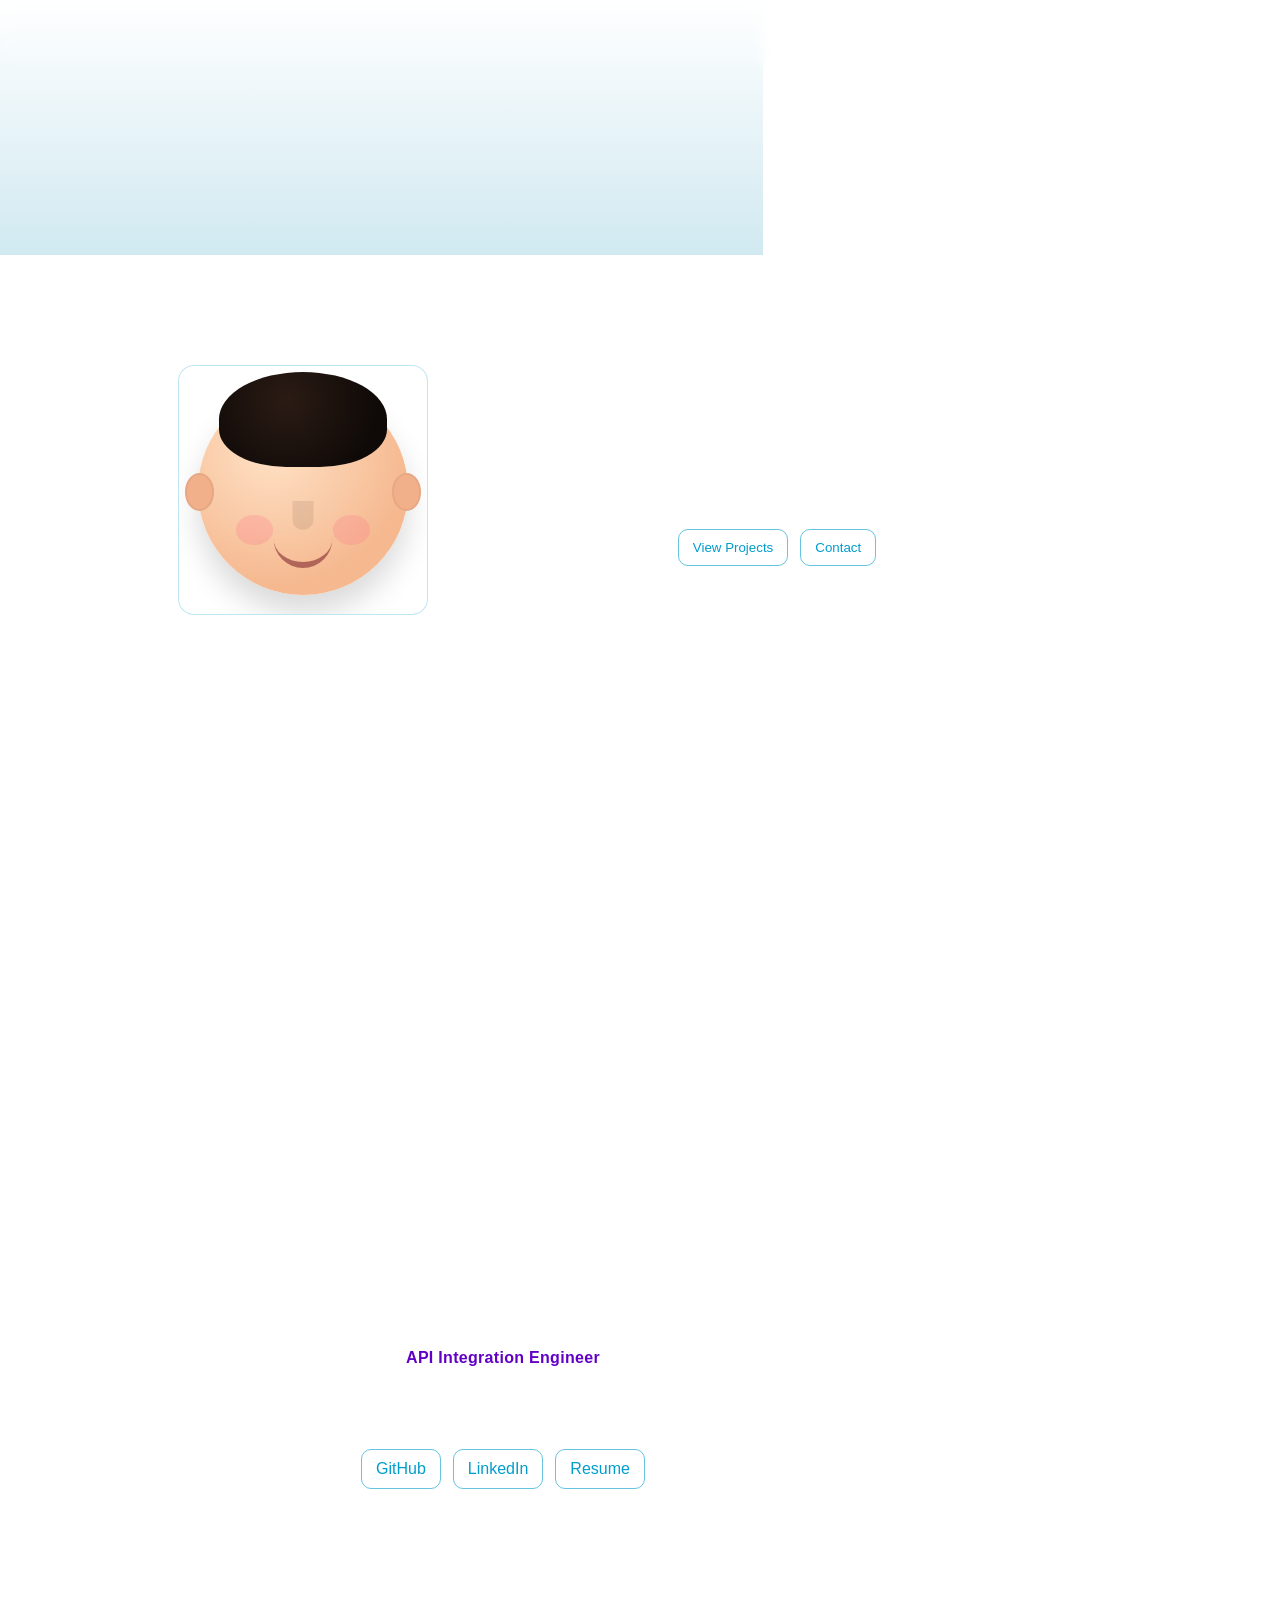
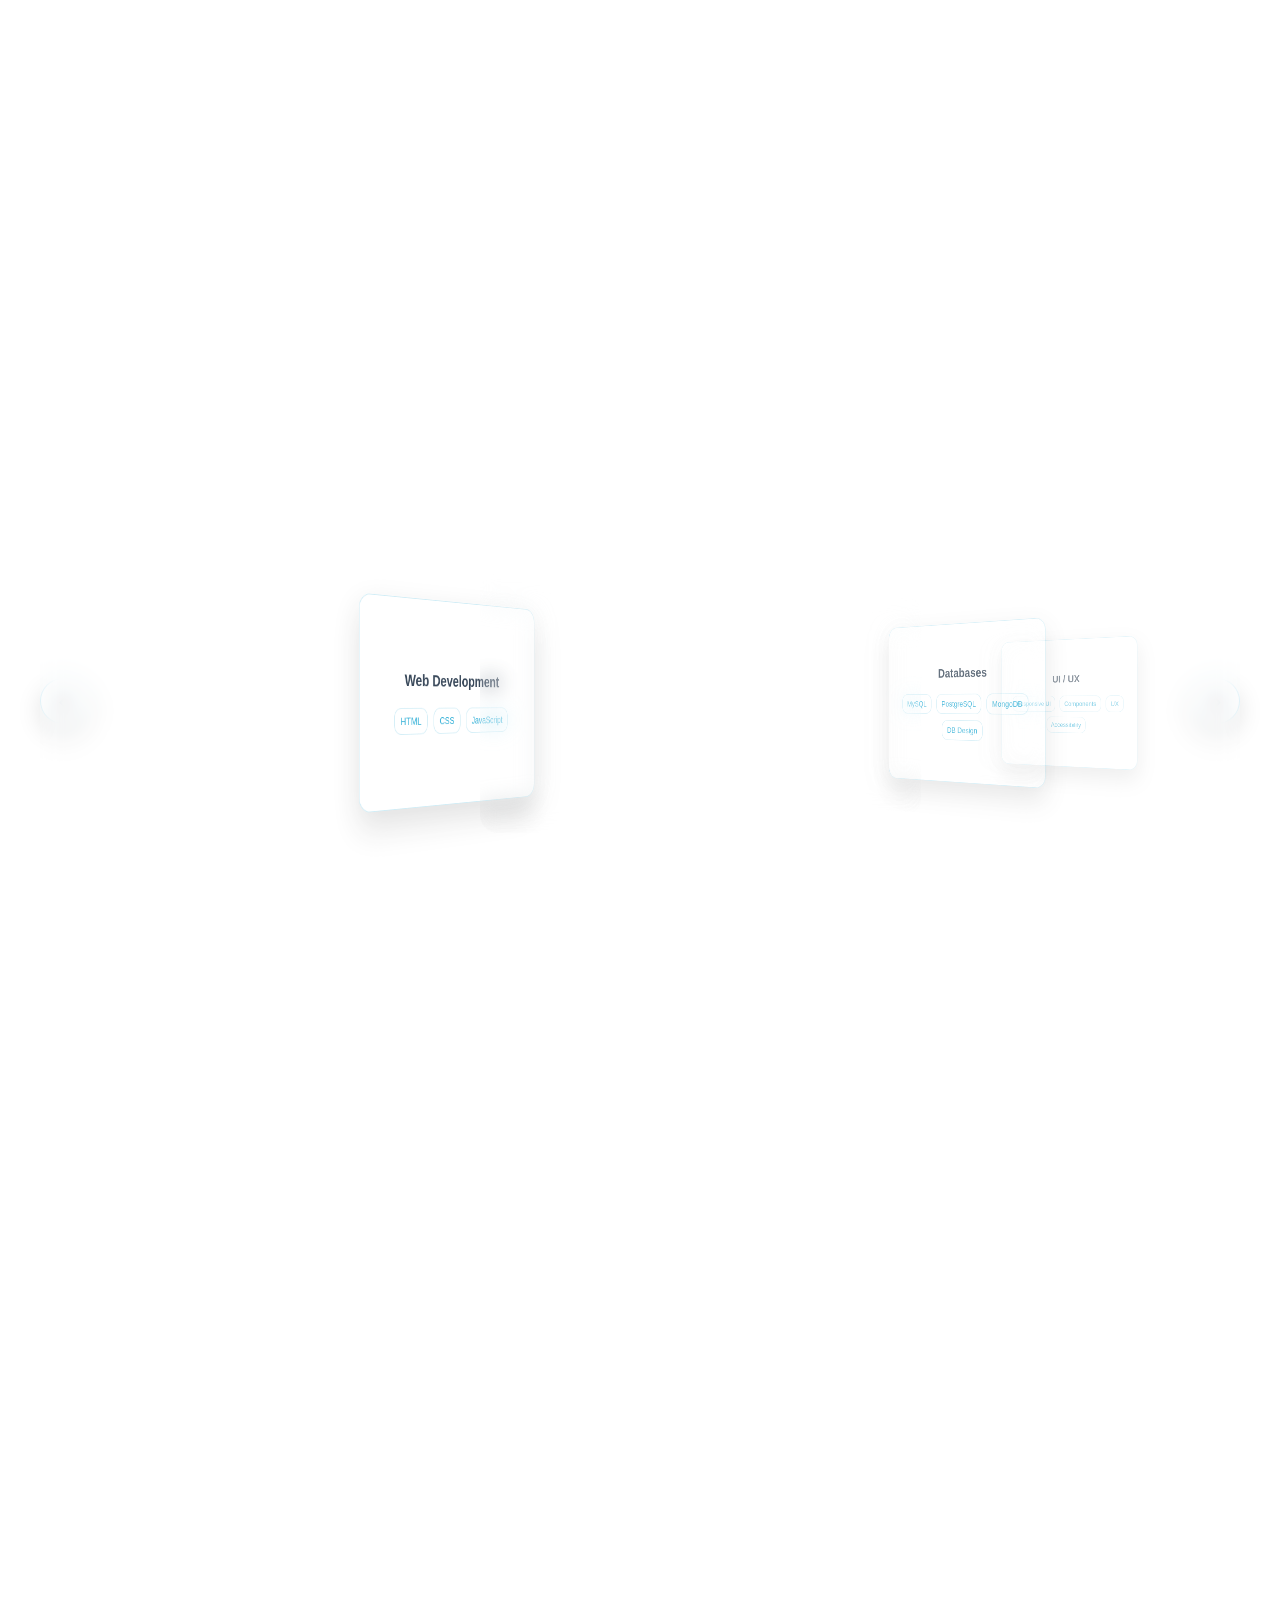
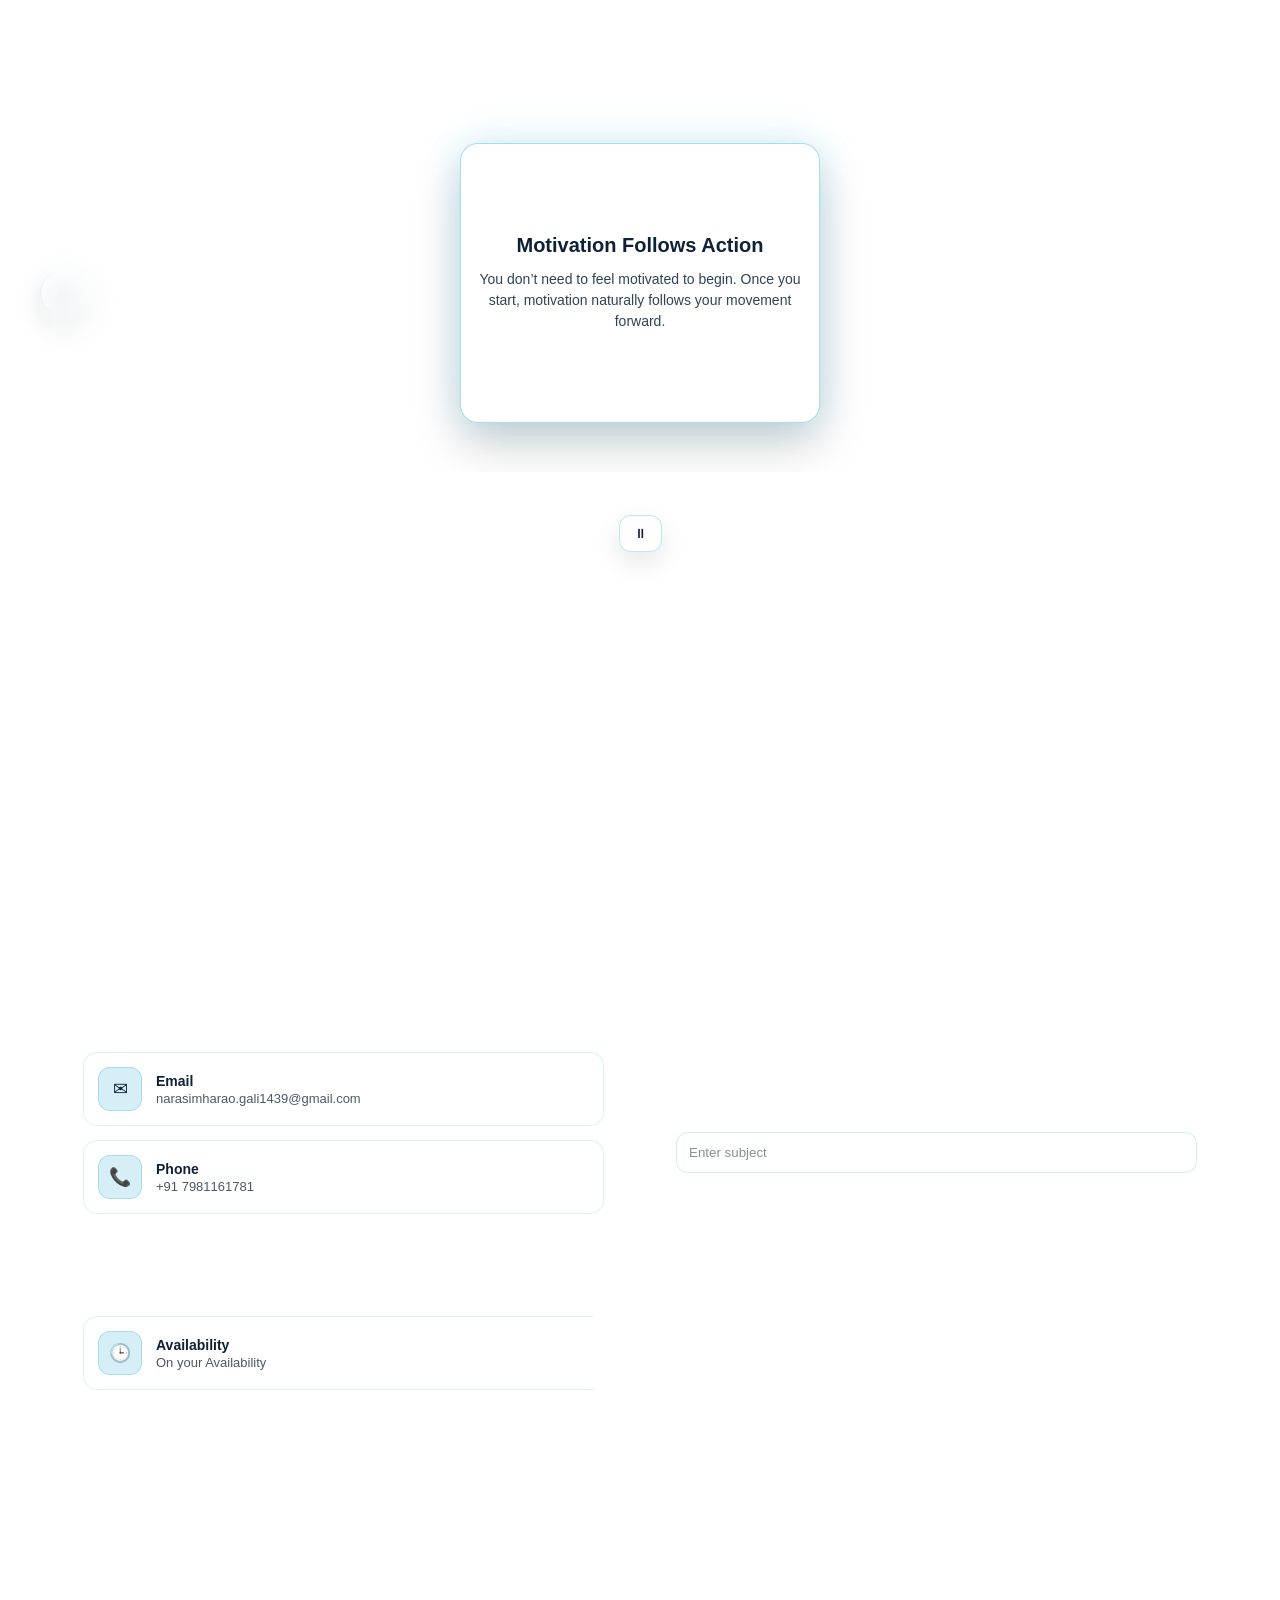
<file: index.html>
<!DOCTYPE html>
<html lang="en">
<head>
  <meta charset="UTF-8" />
  <meta name="viewport" content="width=device-width, initial-scale=1.0" />
  <title>Portfolio</title>

  <link rel="stylesheet" href="style.css" />
  <script src="script.js" defer></script>
</head>

<body>
  <div class="portfolio">

    <!-- HOME SECTION -->
    <section class="home" id="home">
      <div class="home-wrap">
        <div class="portfolio-logo">
          <iframe src="face.html" class="face-iframe" title="Face Avatar"></iframe>
        </div>

        <div class="portfolio-content">
          <h1 class="title">Hi, I’m <span class="accent">Narasimha Rao</span></h1>
          <p class="subtitle"></p>Application Developer • Web Developer</p>
          <p class="desc">I build clean, responsive UI and interactive web experiences.</p>

          <div class="home-actions">
            <button class="btn ghost" data-link="#projects">View Projects</button>
            <button class="btn ghost" data-link="#contact">Contact</button>
          </div>
        </div>
      </div>
    </section>

    <!-- ABOUT SECTION -->
    <section class="about" id="about">
      <div class="about-wrap">

        <!-- LEFT SIDE CONTENT -->
        <div class="about-content">
          <h2 class="title">About <span class="accent">Me</span></h2>

          <!-- ROLE FLIP LINE (ONLY ROLE FLIPS) -->
          <div class="role-line">
            <div class="role-card" id="roleCard">
              <div class="role-face role-front">
                <span class="role-text" id="roleTag">MuleSoft Developer</span>
              </div>
              <div class="role-face role-back">
                <span class="role-text" id="roleTagBack">Full Stack Developer</span>
              </div>
            </div>
          </div>

          <!-- ROLE DESCRIPTION -->
          <p class="desc" id="roleDesc">
            I build API-led integrations using Anypoint Platform, RAML, and reusable assets.
          </p>

          <!-- ATTRACTIVE NOTE -->
          <p class="desc" style="margin-top:12px; font-style: italic; opacity:0.85;">
            “I build scalable solutions that connect systems and deliver great user experience.”
          </p>

          <!-- LINKS -->
          <div class="about-links">
            <a class="btn ghost" href="#" target="_blank">GitHub</a>
            <a class="btn ghost" href="#" target="_blank">LinkedIn</a>
            <a class="btn ghost" href="#" target="_blank">Resume</a>
          </div>
        </div>

        <!-- RIGHT SIDE IMAGE/BLOCK -->
        <div class="about-image">
          <!-- optional image -->
          <!-- <img src="about.png" alt="About image"> -->
        </div>

      </div>
    </section>

    <!-- NAVBAR -->
    <header class="navbar">
      <div class="logo">My Portfolio</div>

      <!-- Desktop Tabs -->
      <ul class="nav-tabs" id="navTabs">
        <li class="tab" data-link="#home">Home</li>
        <li class="tab" data-link="#about">About</li>
        <li class="tab" data-link="#projects">Projects</li>
        <li class="tab" data-link="#skills">Skills</li>
        <li class="tab" data-link="#blog">Blog</li>
        <li class="tab" data-link="#contact">Contact</li>

        <li class="more" id="moreTab">
          More ▾
          <ul class="dropdown" id="moreMenu"></ul>
        </li>
      </ul>

      <!-- Mobile Hamburger -->
      <button class="menu-btn" id="menuBtn" aria-label="Open menu" aria-expanded="false">
        ☰
      </button>

      <!-- Mobile Menu Panel -->
      <nav class="mobile-menu" id="mobileMenu">
        <ul id="mobileMenuList"></ul>
      </nav>
    </header>
    <!-- Skills -->
    <section class="skills" id="skills">
        <div class="skills-coverflow" tabindex="0">

            <h2 id="skillsTitle">Skills</h2>
            <p id="skillsDesc">Swipe / click / arrows to explore</p>

            <button class="cf-btn prev" type="button" aria-label="Previous">‹</button>
            <button class="cf-btn next" type="button" aria-label="Next">›</button>

            <div class="coverflow-container" id="skillsFlow">

            <div class="coverflow-item active">
                <h3>Fundamentals</h3>
                <div class="skill-tags">
                <span>C</span><span>C++</span><span>Java</span><span>Python</span>
                </div>
            </div>

            <div class="coverflow-item">
                <h3>Web Development</h3>
                <div class="skill-tags">
                <span>HTML</span><span>CSS</span><span>JavaScript</span>
                </div>
            </div>

            <div class="coverflow-item">
                <h3>Integration & APIs</h3>
                <div class="skill-tags">
                <span>MuleSoft</span><span>API-Led</span><span>REST</span><span>SOAP</span><span>RAML</span>
                </div>
            </div>

            <div class="coverflow-item">
                <h3>Backend Development</h3>
                <div class="skill-tags">
                <span>Node.js</span><span>Express</span><span>Spring Boot</span><span>Microservices</span>
                </div>
            </div>

            <div class="coverflow-item">
                <h3>Databases</h3>
                <div class="skill-tags">
                <span>MySQL</span><span>PostgreSQL</span><span>MongoDB</span><span>DB Design</span>
                </div>
            </div>

            <div class="coverflow-item">
                <h3>UI / UX</h3>
                <div class="skill-tags">
                <span>Responsive UI</span><span>Components</span><span>UX</span><span>Accessibility</span>
                </div>
            </div>

            <div class="coverflow-item">
                <h3>DevOps & Cloud</h3>
                <div class="skill-tags">
                <span>Git</span><span>GitHub</span><span>CI/CD</span><span>Docker</span><span>Cloud Basics</span>
                </div>
            </div>

            <div class="coverflow-item">
                <h3>Tools & Platforms</h3>
                <div class="skill-tags">
                <span>Anypoint</span><span>Postman</span><span>VS Code</span><span>Linux</span>
                </div>
            </div>

            </div>

            <div class="dots" id="skillsDots"></div>

            <button class="cf-play" id="skillsPlay" type="button" aria-label="Toggle autoplay">
            ⏸
            </button>

        </div>
    </section>

    <!-- PROJECTS -->
    <section class="project-container" id="projects">
      <a class="box" target="_blank" href="projects/login-signup/index.html">Login & SignUp</a>
      <a class="box" href="projects/timetool/index.html">TimeTool</a>
      <a class="box" href="projects/crud-crm/index.html">CRUD CRM</a>
      <a class="box" href="projects/games/index.html">Games</a>
      <a class="box" href="projects/3d-designs/index.html">3d Designs</a>
    </section>
    <section class="blogs" id="blog">
        <div class="blogs-coverflow" tabindex="0">

            <h2 class="blogs-title">Blogs</h2>
            <p class="blogs-sub">Short notes that keep me grounded and growing.</p>

            <button class="blog-btn prev" type="button" aria-label="Previous">‹</button>
            <button class="blog-btn next" type="button" aria-label="Next">›</button>

            <div class="blog-flow" id="blogFlow">

            <div class="blog-card active">
                <h3>Confidence Is Built, Not Born</h3>
                <p>Confidence grows when you show up even on uncertain days. Each effort you make quietly strengthens your belief in yourself.</p>
            </div>

            <div class="blog-card">
                <h3>Motivation Follows Action</h3>
                <p>You don’t need to feel motivated to begin. Once you start, motivation naturally follows your movement forward.</p>
            </div>

            <div class="blog-card">
                <h3>Learning Is a Personal Journey</h3>
                <p>Self-learning is about curiosity, not pressure. When you learn at your own pace, growth becomes sustainable and meaningful.</p>
            </div>

            <div class="blog-card">
                <h3>Clarity Is Powerful</h3>
                <p>Clear communication is less about speaking more and more about being understood. Simplicity builds stronger connections.</p>
            </div>

            <div class="blog-card">
                <h3>Integrations That Make Sense</h3>
                <p>Good integrations don’t just connect systems—they simplify processes, reduce complexity, and support business growth.</p>
            </div>

            <div class="blog-card">
                <h3>Seeing the Bigger Picture</h3>
                <p>Understanding frontend + backend together helps you build cleaner solutions and make better system-level decisions.</p>
            </div>

            <div class="blog-card">
                <h3>Design With Empathy</h3>
                <p>Great design feels natural because it respects users. When usability comes first, interfaces speak for themselves.</p>
            </div>

            <div class="blog-card">
                <h3>Progress Over Perfection</h3>
                <p>Growth doesn’t require perfection—only consistency. Small improvements every day create long-term impact.</p>
            </div>

            </div>

            <div class="blog-dots" id="blogDots"></div>

            <button class="blog-play" id="blogPlay" type="button" aria-label="Toggle autoplay">⏸</button>

        </div>
    </section>
    <section class="contact" id="contact">
        <div class="contact-wrap">

            <div class="contact-head">
            <h2 class="title">Get In <span class="accent">Touch</span></h2>
            <p class="subtitle">Have a project in mind? Let’s build something clean and powerful.</p>
            </div>

            <div class="contact-grid">

            <!-- LEFT SIDE -->
            <div class="contact-left">
                <h3 class="contact-title">Let’s Connect</h3>
                <p class="desc contact-desc">
                I’m open to opportunities, collaborations, and freelance projects.
                Feel free to reach out anytime.
                </p>

                <div class="contact-cards">
                <div class="contact-card">
                    <div class="contact-icon">✉</div>
                    <div class="contact-info">
                    <h4>Email</h4>
                    <p>narasimharao.gali1439@gmail.com</p>
                    </div>
                </div>

                <div class="contact-card">
                    <div class="contact-icon">📞</div>
                    <div class="contact-info">
                    <h4>Phone</h4>
                    <p>+91 7981161781</p>
                    </div>
                </div>

                <div class="contact-card">
                    <div class="contact-icon">📍</div>
                    <div class="contact-info">
                    <h4>Location</h4>
                    <p>India</p>
                    </div>
                </div>

                <div class="contact-card">
                    <div class="contact-icon">🕒</div>
                    <div class="contact-info">
                    <h4>Availability</h4>
                    <p>On your Availability</p>
                    </div>
                </div>
                </div>

                <div class="contact-social">
                <h4 class="contact-social-title">Follow Me</h4>
                <div class="contact-social-icons">
                    <a class="social-btn" href="#" target="_blank" aria-label="GitHub">G</a>
                    <a class="social-btn" href="#" target="_blank" aria-label="LinkedIn">in</a>
                    <a class="social-btn" href="#" target="_blank" aria-label="Instagram">IG</a>
                </div>
                </div>
            </div>

            <!-- RIGHT SIDE FORM -->
            <div class="contact-right">
                <form class="contact-form" id="contactForm">
                <label>
                    <span>Your Name</span>
                    <input type="text" placeholder="Enter your name" required>
                </label>

                <label>
                    <span>Email Address</span>
                    <input type="email" placeholder="Enter your email" required>
                </label>

                <label>
                    <span>Subject</span>
                    <input type="text" placeholder="Enter subject" required>
                </label>

                <label>
                    <span>Message</span>
                    <textarea rows="5" placeholder="Write your message..." required></textarea>
                </label>

                <button type="submit" class="contact-submit">Send Message</button>
                </form>
            </div>

            </div>
        </div>
    </section>
    <footer class="footer">
        <div class="footer-wrap">
            <p>
            © <span id="year"></span> Made with <span class="heart">♥</span> by
            <span class="footer-name">Gali Narasimha Rao</span>
            </p>
        </div>
    </footer>


  </div>
</body>
</html>
</file>
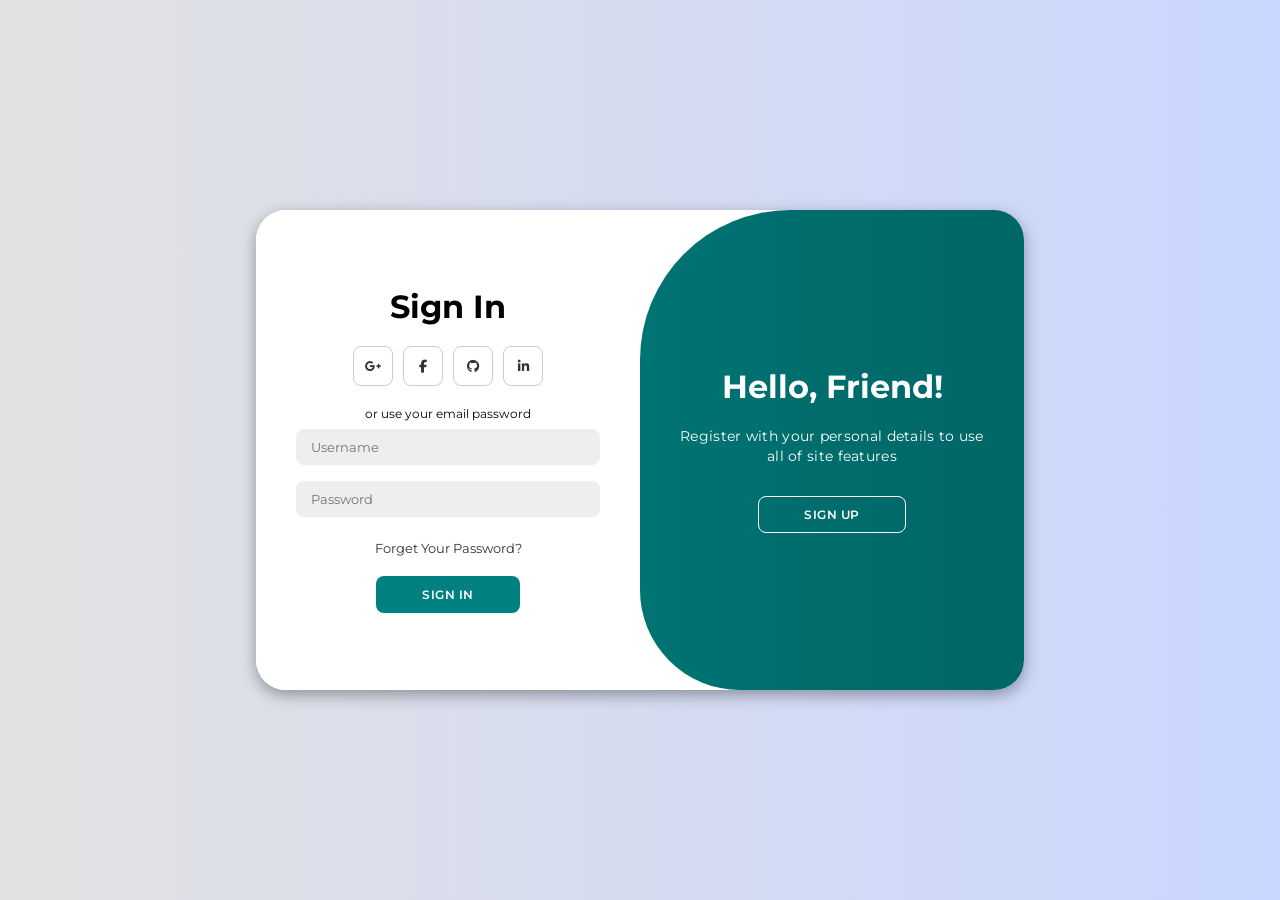
<file: Projects/login-signup/index.html>
<!DOCTYPE html>
<html lang="en">

<head>
    <meta charset="UTF-8">
    <meta name="viewport" content="width=device-width, initial-scale=1.0">
    <link rel="stylesheet" href="https://cdnjs.cloudflare.com/ajax/libs/font-awesome/6.4.2/css/all.min.css">
    <link rel="stylesheet" href="style.css">
    <title>Modern Login Page | AsmrProg</title>
</head>

<body>

    <div class="container" id="container">
        <div class="form-container sign-up">
            <form>
                <h1>Create Account</h1>
                <div class="social-icons">
                    <a href="#" class="icon"><i class="fa-brands fa-google-plus-g"></i></a>
                    <a href="#" class="icon"><i class="fa-brands fa-facebook-f"></i></a>
                    <a href="#" class="icon"><i class="fa-brands fa-github"></i></a>
                    <a href="#" class="icon"><i class="fa-brands fa-linkedin-in"></i></a>
                </div>
                <span>or use your email for registeration</span>
                <input type="text" placeholder="Name">
                <input type="email" placeholder="Email">
                <input type="password" placeholder="Password">
                <input type="text" placeholder="Confirm Password">
                <button>Sign Up</button>
            </form>
        </div>
        <div class="form-container sign-in">
            <form>
                <h1>Sign In</h1>
                <div class="social-icons">
                    <a href="#" class="icon"><i class="fa-brands fa-google-plus-g"></i></a>
                    <a href="#" class="icon"><i class="fa-brands fa-facebook-f"></i></a>
                    <a href="#" class="icon"><i class="fa-brands fa-github"></i></a>
                    <a href="#" class="icon"><i class="fa-brands fa-linkedin-in"></i></a>
                </div>
                <span>or use your email password</span>
                <input type="text" placeholder="Username">
                <input type="password" placeholder="Password">
                <a href="#">Forget Your Password?</a>
                <button>Sign In</button>
            </form>
        </div>
        <div class="toggle-container">
            <div class="toggle">
                <div class="toggle-panel toggle-left">
                    <h1>Welcome Back!</h1>
                    <p>Enter your personal details to use all of site features</p>
                    <button class="hidden" id="login">Sign In</button>
                </div>
                <div class="toggle-panel toggle-right">
                    <h1>Hello, Friend!</h1>
                    <p>Register with your personal details to use all of site features</p>
                    <button class="hidden" id="register">Sign Up</button>
                </div>
            </div>
        </div>
    </div>

    <script src="script.js"></script>
</body>

</html>
</file>
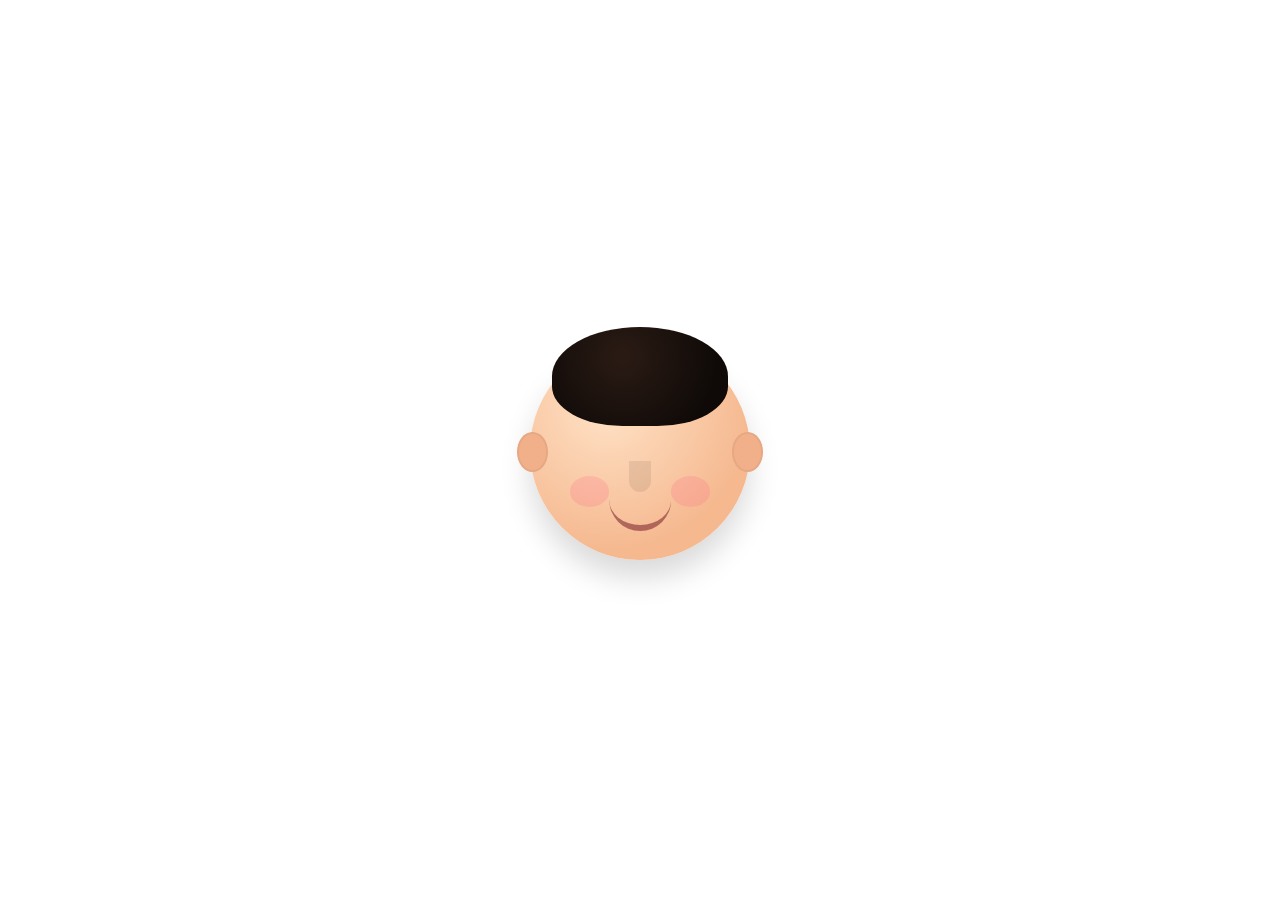
<file: face.html>
<!doctype html>
<html lang="en">
<head>
  <meta charset="utf-8" />
  <meta name="viewport" content="width=device-width,initial-scale=1" />
  <title>2D Face</title>
  <style>
    html, body{
      width: 100%;
      height: 100%;
      margin: 0;
      background: transparent;
      overflow: hidden;
      display: grid;
      place-items: center;
      font-family: Arial, sans-serif;
    }

    /* Container fits whatever size the iframe gets */
    .face-wrap{
      width: 100%;
      height: 100%;
      display: grid;
      place-items: center;
    }

    /* Main head */
    .head{
      width: 85%;
      aspect-ratio: 1 / 1;
      max-width: 220px;
      border-radius: 50%;
      position: relative;

      /* soft skin tone */
      background: radial-gradient(circle at 35% 30%, #ffe2c6, #f5b88f 70%);
      box-shadow: 0 18px 30px rgba(0,0,0,0.15);

      display: grid;
      place-items: center;
    }

    /* Hair */
    .hair{
      position: absolute;
      top: -6%;
      left: 10%;
      width: 80%;
      height: 45%;
      border-radius: 50% 50% 40% 40%;
      background: radial-gradient(circle at 40% 30%, #2b1b14, #0f0a08 75%);
      z-index: 2;
    }

    /* Ears */
    .ear{
      position: absolute;
      top: 42%;
      width: 14%;
      height: 18%;
      border-radius: 50%;
      background: #f2b08a;
      z-index: 0;
      box-shadow: inset 0 0 0 2px rgba(0,0,0,0.05);
    }
    .ear.left{ left: -6%; }
    .ear.right{ right: -6%; }

    /* Eyes group */
    .eyes{
      position: absolute;
      top: 43%;
      width: 72%;
      display: flex;
      justify-content: space-between;
      z-index: 3;
    }

    .eye{
      width: 22%;
      height: 18%;
      background: #fff;
      border-radius: 50%;
      position: relative;
      box-shadow: inset 0 -3px 0 rgba(0,0,0,0.08);
    }

    .pupil{
      position: absolute;
      top: 28%;
      left: 34%;
      width: 32%;
      height: 44%;
      border-radius: 50%;
      background: #1a2b3a;
    }

    .shine{
      position: absolute;
      top: 18%;
      left: 20%;
      width: 18%;
      height: 22%;
      border-radius: 50%;
      background: rgba(255,255,255,0.8);
    }

    /* Eyebrows */
    .brows{
      position: absolute;
      top: 34%;
      width: 74%;
      display: flex;
      justify-content: space-between;
      z-index: 4;
    }
    .brow{
      width: 24%;
      height: 10%;
      border-radius: 999px;
      background: #1b120e;
      opacity: 0.85;
      transform: rotate(-6deg);
    }
    .brow.right{
      transform: rotate(6deg);
    }

    /* Nose */
    .nose{
      position: absolute;
      top: 55%;
      left: 50%;
      width: 10%;
      height: 14%;
      transform: translateX(-50%);
      border-radius: 0 0 999px 999px;
      background: rgba(0,0,0,0.08);
      z-index: 3;
      filter: blur(0.2px);
    }

    /* Mouth */
    .mouth{
      position: absolute;
      top: 70%;
      left: 50%;
      width: 28%;
      height: 14%;
      transform: translateX(-50%);
      border-bottom: 6px solid rgba(120, 30, 40, 0.55);
      border-radius: 0 0 999px 999px;
      z-index: 3;
    }

    /* Cheeks */
    .cheek{
      position: absolute;
      top: 62%;
      width: 18%;
      height: 14%;
      border-radius: 50%;
      background: rgba(255, 105, 135, 0.22);
      filter: blur(0.2px);
      z-index: 1;
    }
    .cheek.left{ left: 18%; }
    .cheek.right{ right: 18%; }

    /* Small friendly hover animation */
    .head{
      transition: transform 0.25s ease, box-shadow 0.25s ease;
    }
    .head:hover{
      transform: translateY(-4px);
      box-shadow: 0 22px 35px rgba(0,0,0,0.18);
    }
  </style>
</head>
<body>
  <div class="face-wrap">
    <div class="head">
      <div class="hair"></div>

      <div class="ear left"></div>
      <div class="ear right"></div>

      <div class="brows">
        <div class="brow left"></div>
        <div class="brow right"></div>
      </div>

      <div class="eyes">
        <div class="eye">
          <div class="pupil"><div class="shine"></div></div>
        </div>
        <div class="eye">
          <div class="pupil"><div class="shine"></div></div>
        </div>
      </div>

      <div class="nose"></div>

      <div class="cheek left"></div>
      <div class="cheek right"></div>

      <div class="mouth"></div>
    </div>
  </div>
</body>
</html>
</file>
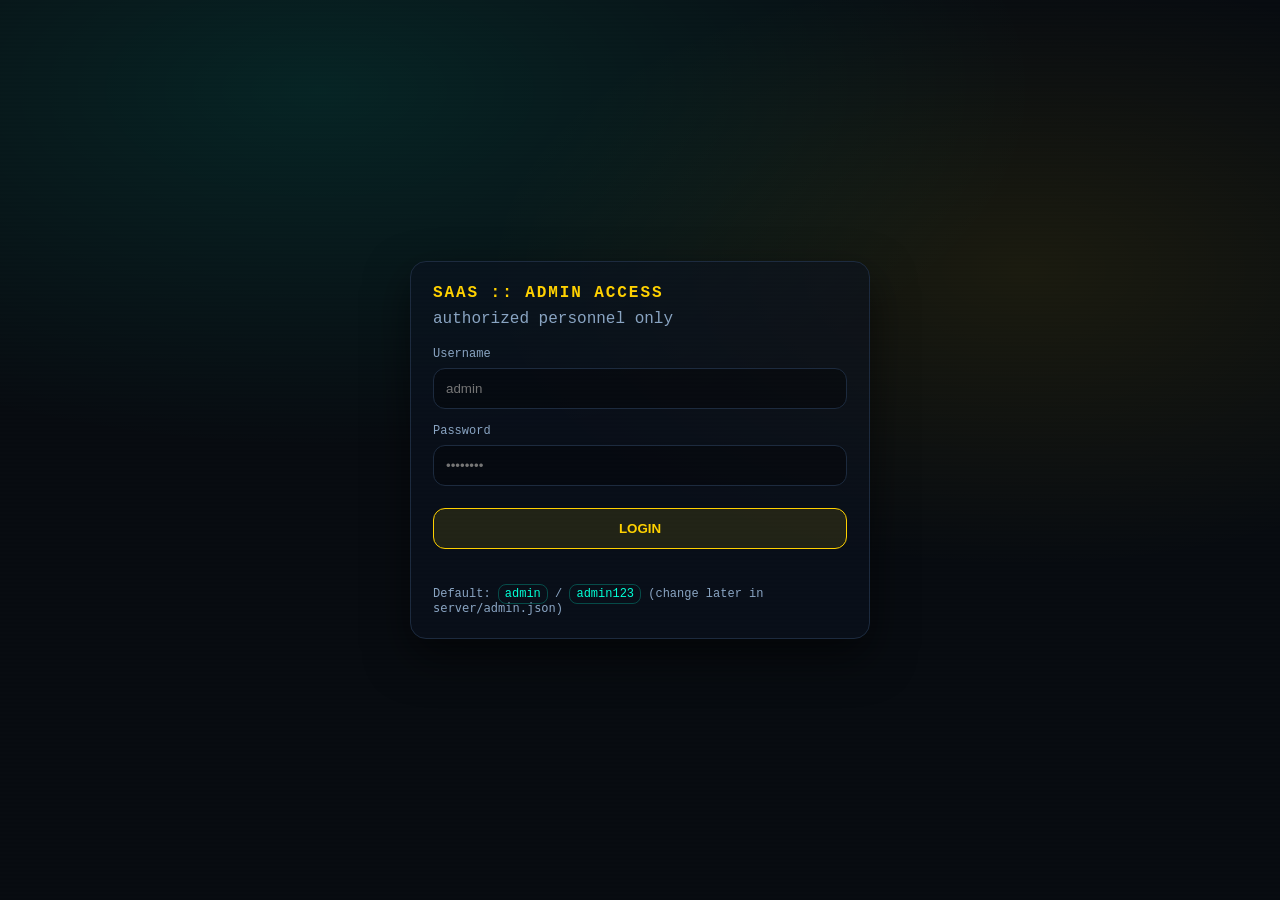
<file: Projects/admin/login.html>
<!doctype html>
<html lang="en">
<head>
  <meta charset="utf-8" />
  <meta name="viewport" content="width=device-width,initial-scale=1"/>
  <title>Admin Login</title>
  <link rel="stylesheet" href="admin.css"/>
</head>
<body class="bg">
  <div class="auth-wrap">
    <div class="auth-card">
      <div class="auth-title">SAAS :: ADMIN ACCESS</div>
      <div class="auth-sub">authorized personnel only</div>

      <form id="loginForm" class="auth-form">
        <label>Username</label>
        <input id="u" autocomplete="username" placeholder="admin" />
        <label>Password</label>
        <input id="p" type="password" autocomplete="current-password" placeholder="••••••••" />
        <button class="btn" type="submit">LOGIN</button>
        <div id="msg" class="msg"></div>
      </form>

      <div class="hint">
        Default: <span class="kbd">admin</span> / <span class="kbd">admin123</span> (change later in <code>server/admin.json</code>)
      </div>
    </div>
  </div>

  <script>
    const msg = document.getElementById('msg');
    document.getElementById('loginForm').addEventListener('submit', async (e) => {
      e.preventDefault();
      msg.textContent = '...';

      const username = document.getElementById('u').value.trim();
      const password = document.getElementById('p').value;

      const body = new URLSearchParams({ username, password }).toString();
      const res = await fetch('/api/admin/login', {
        method: 'POST',
        headers: { 'Content-Type': 'application/x-www-form-urlencoded;charset=UTF-8' },
        body
      });

      const data = await res.json().catch(() => ({}));
      if (!res.ok) {
        msg.textContent = data.error || 'Login failed';
        return;
      }
      location.href = '/admin/';
    });
  </script>
</body>
</html>
</file>
<file: style.css>
/* ---------- Base ---------- */
:root{
  --background-color: linear-gradient(white, lightblue, skyblue);
}

*{
  margin: 0;
  padding: 0;
  box-sizing: border-box;
}

html, body{
  width: 100%;
  overflow-x: hidden;
  background: var(--background-color);
  background-attachment: fixed;
  background-repeat: no-repeat;
  background-size: cover;
  min-height: 100vh;
  font-family: Arial, sans-serif;
}

/* ---------- Home ---------- */
.home{
  min-height: 100vh;
  display: flex;
  align-items: center;
  justify-content: center;
  padding-top: 80px;
  padding-left: 20px;
  padding-right: 20px;
}

.home-wrap{
  width: 100%;
  max-width: 1200px;
  margin: 0 auto;

  display: flex;
  flex-direction: row;
  align-items: center;
  justify-content: center;
  gap: 24px;

  padding: 20px;
  text-align: center;
}

.portfolio-logo{
  flex: 0 0 auto;
  width: 250px;
  height: 250px;
  border-radius: 16px;
  background: rgba(255,255,255,0.25);
  backdrop-filter: blur(6px);
  border: 1px solid rgba(0,157,205,0.25);
}

.face-iframe{
  width: 100%;
  height: 100%;
  border: 0;
  display: block;
  border-radius: inherit;
  background: transparent;
}

.portfolio-content{
  flex: 0 1 650px;
  min-width: 260px;

  display: flex;
  flex-direction: column;
  align-items: center;
}

.title{
  font-size: 36px;
  color: #0e2136;
}

.accent{
  color: #009dcd;
}

.subtitle{
  margin-top: 8px;
  color: #0e2136;
  opacity: 0.75;
}

.desc{
  margin-top: 12px;
  color: #0e2136;
  opacity: 0.8;
  max-width: 650px;
}

.home-actions{
  margin-top: 16px;
  display: flex;
  gap: 12px;
  justify-content: center;
}

.btn{
  border: 1px solid rgba(0,157,205,0.6);
  background: rgba(255,255,255,0.18);
  color: #009dcd;
  padding: 10px 14px;
  border-radius: 10px;
  cursor: pointer;
  backdrop-filter: blur(6px);
  text-decoration: none;
}

.btn.ghost{
  background: transparent;
}

@media (max-width: 700px){
  .home-wrap{
    flex-direction: column;
    align-items: center;
    text-align: center;
  }
  .portfolio-logo{
    width: 140px;
    height: 140px;
  }
}

/* ---------- About ---------- */
.about{
  min-height: 100vh;
  display: flex;
  align-items: center;
  justify-content: center;

  padding-top: 80px;
  padding-left: 20px;
  padding-right: 20px;
}

.about-wrap{
  width: 100%;
  max-width: 1200px;
  margin: 0 auto;

  display: flex;
  flex-direction: row;
  align-items: center;
  justify-content: center;
  gap: 24px;

  padding: 20px;
  text-align: center;
}

.about-content{
  flex: 0 1 650px;
  min-width: 260px;

  display: flex;
  flex-direction: column;
  align-items: center;
}

.about-image{
  flex: 0 0 auto;
  width: 250px;
  height: 250px;
  border-radius: 16px;
  background: rgba(255,255,255,0.25);
  backdrop-filter: blur(6px);
  border: 1px solid rgba(0,157,205,0.25);
}

.about-links{
  margin-top: 16px;
  display: flex;
  gap: 12px;
  flex-wrap: wrap;
  justify-content: center;
}

/* ✅ UPDATED ONLY THIS MEDIA QUERY TO MATCH HOME PERFECTLY */
@media (max-width: 700px){
  .about-wrap{
    flex-direction: column;
    align-items: center;
    text-align: center;
    padding: 20px;              /* ✅ SAME AS HOME */
  }

  .about-image{
    width: 140px;
    height: 140px;
  }
}

/* ---------- Role Flip (SINGLE LINE) ---------- */
.role-line{
  margin-top: 10px;
  display: flex;
  justify-content: center;
  width: 100%;
  perspective: 900px;
}

.role-card{
  width: min(420px, 95%);
  height: 30px;
  position: relative;
  transform-style: preserve-3d;
  transition: transform 0.65s ease;
}

.role-card.flip{
  transform: rotateX(180deg);
}

.role-face{
  position: absolute;
  inset: 0;
  display: flex;
  align-items: center;
  justify-content: center;

  backface-visibility: hidden;
  white-space: nowrap;
}

.role-back{
  transform: rotateX(180deg);
}

.role-text{
  font-weight: bold;
  letter-spacing: 0.3px;

  white-space: nowrap;
  overflow: hidden;
  text-overflow: ellipsis;
}

/* ---------- Navbar ---------- */
.navbar{
  width: 100%;
  position: fixed;
  top: 0;
  left: 0;

  display: flex;
  justify-content: space-between;
  align-items: center;

  padding: 16px 40px;
  background: transparent;
  backdrop-filter: blur(6px);
  z-index: 1000;

  transition: background 0.3s ease, box-shadow 0.3s ease;
}

.logo{
  color: #00c3ff;
  font-size: 20px;
  font-weight: bold;
}

.navbar.scrolled{
  background: rgba(255, 255, 255, 0.85);
  backdrop-filter: blur(12px);
  box-shadow: 0 8px 24px rgba(0, 0, 0, 0.08);
}

/* Desktop Tabs */
.nav-tabs{
  list-style: none;
  display: flex;
  gap: 24px;
  color: #009dcd;

  white-space: nowrap;
  overflow: hidden;
  flex-wrap: nowrap;
}

.nav-tabs > li{
  cursor: pointer;
  position: relative;
  padding: 6px 12px;
  border-radius: 8px;
  border: 1px solid transparent;

  transition: box-shadow 0.3s ease, transform 0.3s ease, border-color 0.3s ease;
}

.nav-tabs > li:hover{
  background: transparent;
  border-color: rgba(0, 157, 205, 0.6);
  box-shadow: 0 6px 18px rgba(0, 0, 0, 0.25);
  transform: translateY(-2px);
}

/* More dropdown */
.more .dropdown{
  position: absolute;
  top: 34px;
  right: 0;

  background: rgba(255, 255, 255, 0.15);
  backdrop-filter: blur(10px);
  border: 1px solid rgba(0, 157, 205, 0.35);

  list-style: none;
  padding: 10px 0;
  border-radius: 10px;
  display: none;
  min-width: 180px;
}

.more .dropdown li{
  padding: 8px 16px;
  white-space: nowrap;
  color: #009dcd;
}

.more .dropdown li:hover{
  background: rgba(255, 255, 255, 0.18);
}

.more:hover .dropdown{
  display: block;
}

/* Mobile Hamburger */
.menu-btn{
  display: none;
  border: 1px solid rgba(0,157,205,0.5);
  background: rgba(255,255,255,0.15);
  color: #009dcd;
  padding: 8px 12px;
  border-radius: 10px;
  cursor: pointer;
  backdrop-filter: blur(6px);
}

.mobile-menu{
  display: none;
  position: absolute;
  right: 40px;
  top: 62px;

  background: rgba(255,255,255,0.18);
  backdrop-filter: blur(12px);
  border: 1px solid rgba(0,157,205,0.35);

  border-radius: 12px;
  padding: 10px 0;
  min-width: 220px;
}

.mobile-menu ul{
  list-style: none;
}

.mobile-menu li{
  padding: 10px 16px;
  color: #009dcd;
  cursor: pointer;
}

.mobile-menu li:hover{
  background: rgba(255,255,255,0.18);
}

.mobile-menu.open{
  display: block;
}

@media (max-width: 900px){
  .nav-tabs{ display: none; }
  .menu-btn{ display: block; }
}

/* ---------- Projects ---------- */
.project-container{
  padding-top: 40px;
  padding-bottom: 40px;

  display: flex;
  flex-wrap: wrap;
  justify-content: center;
  align-items: center;
  gap: 24px;

  width: 100%;
  max-width: 1200px;
  margin: 0 auto;
  padding-left: 20px;
  padding-right: 20px;
}

.box{
  background: transparent;
  color: #009dcd;

  height: 200px;
  aspect-ratio: 1 / 1;
  width: clamp(160px, 22vw, 200px);

  border-radius: 12px;
  position: relative;

  display: flex;
  justify-content: center;
  align-items: center;

  z-index: 1;
  transition: box-shadow 0.3s ease, transform 0.3s ease;
}

.box:hover{
  box-shadow: 0 12px 30px rgba(0, 0, 0, 0.35);
  transform: translateY(-4px);
}

@property --deg{
  syntax: '<angle>';
  inherits: true;
  initial-value: 0deg;
}

.box::before{
  content: "";
  position: absolute;
  inset: 0;
  padding: 2px;
  border-radius: inherit;
  z-index: -1;

  background: conic-gradient(
    from var(--deg) at center,
    #00c3ff,
    #4d0199,
    #6300c6,
    #009dcd
  );

  -webkit-mask:
    linear-gradient(#000 0 0) content-box,
    linear-gradient(#000 0 0);
  -webkit-mask-composite: xor;
          mask-composite: exclude;

  animation: autoRotate 2s linear infinite;
}

@keyframes autoRotate{
  to{
    --deg: 360deg;
  }
}


/* skills */
/* ================= SKILLS COVERFLOW (MATCHES YOUR BACKGROUND) ================= */

.skills{
  min-height: 100vh;
  display: flex;
  align-items: center;
  justify-content: center;
  padding-top: 80px;
  padding-left: 20px;
  padding-right: 20px;
}

.skills-coverflow{
  width: 100%;
  max-width: 1200px;
  text-align: center;
  position: relative;
  outline: none;
  padding: 18px 0 10px;
}

.skills-coverflow h2{
  font-size: 40px;
  color: #0e2136;
  letter-spacing: 0.3px;
}

.skills-coverflow p{
  margin-top: 8px;
  color: #0e2136;
  opacity: 0.7;
}

/* main stage */
.coverflow-container{
  margin-top: 26px;
  position: relative;
  height: 360px;
  perspective: 1200px;
  transform-style: preserve-3d;

  display: flex;
  align-items: center;
  justify-content: center;

  overflow: hidden;
  border-radius: 22px;

  /* ✅ subtle glass frame that fits your background */
  background: rgba(255,255,255,0.18);
  border: 1px solid rgba(0,157,205,0.18);
  backdrop-filter: blur(10px);
}

/* each card */
.coverflow-item{
  position: absolute;
  width: 320px;
  height: 260px;
  border-radius: 18px;

  /* ✅ transparent glass card, not dark block */
  background: rgba(255,255,255,0.22);
  border: 1px solid rgba(0,157,205,0.22);
  backdrop-filter: blur(10px);

  box-shadow: 0 18px 40px rgba(0,0,0,0.14);

  padding: 18px 18px;
  cursor: pointer;
  
  display: flex;
  flex-direction: column;
  justify-content: center;

  transform-style: preserve-3d;
  transition: transform 0.6s ease, opacity 0.6s ease, box-shadow 0.3s ease;
}

/* active card glow */
.coverflow-item.active{
  border: 1px solid rgba(0,157,205,0.35);
  box-shadow:
    0 22px 48px rgba(0,0,0,0.18),
    0 0 0 1px rgba(0,157,205,0.10),
    0 0 40px rgba(0,195,255,0.20);
}

.coverflow-item h3{
  color: #0e2136;
  font-size: 20px;
  margin-bottom: 14px;
  font-weight: 700;
}

.skill-tags{
  display: flex;
  flex-wrap: wrap;
  gap: 10px;
  justify-content: center;
  margin-top: 8px;
}

.skill-tags span{
  padding: 8px 10px;
  border-radius: 12px;
  font-size: 13px;

  color: #009dcd;

  /* ✅ light glass pills */
  background: rgba(255,255,255,0.22);
  border: 1px solid rgba(0,157,205,0.22);
}

/* arrows */
.cf-btn{
  position: absolute;
  top: 52%;
  transform: translateY(-50%);
  width: 46px;
  height: 46px;
  border-radius: 50%;

  border: 1px solid rgba(0,157,205,0.25);
  background: rgba(255,255,255,0.28);
  backdrop-filter: blur(10px);

  color: #0e2136;
  font-size: 28px;
  cursor: pointer;

  box-shadow: 0 10px 26px rgba(0,0,0,0.12);
  transition: transform 0.2s ease, box-shadow 0.2s ease;
}

.cf-btn:hover{
  transform: translateY(-50%) scale(1.05);
  box-shadow: 0 14px 30px rgba(0,0,0,0.16);
}

.cf-btn.prev{ left: 0; }
.cf-btn.next{ right: 0; }

/* dots */
.dots{
  margin-top: 18px;
  display: flex;
  gap: 10px;
  justify-content: center;
}

.dot{
  width: 10px;
  height: 10px;
  border-radius: 50%;
  background: rgba(14,33,54,0.18);
  cursor: pointer;
  transition: transform 0.2s ease, background 0.2s ease;
}

.dot.active{
  background: rgba(0,157,205,0.85);
  transform: scale(1.1);
}

/* play/pause */
.cf-play{
  margin-top: 14px;
  border: 1px solid rgba(0,157,205,0.25);
  background: rgba(255,255,255,0.28);
  backdrop-filter: blur(10px);
  color: #0e2136;
  padding: 10px 14px;
  border-radius: 12px;
  cursor: pointer;
  box-shadow: 0 10px 26px rgba(0,0,0,0.10);
}

/* responsive */
@media (max-width: 900px){
  .coverflow-container{ height: 330px; }
  .coverflow-item{ width: 280px; height: 240px; }
  .cf-btn.prev{ left: -6px; }
  .cf-btn.next{ right: -6px; }
}

@media (max-width: 520px){
  .cf-btn{ display: none; }
}


/* blogs */
/* ================= BLOGS COVERFLOW (LIKE SKILLS) ================= */

.blogs{
  min-height: 100vh;
  display: flex;
  align-items: center;
  justify-content: center;
  padding-top: 80px;
  padding-left: 20px;
  padding-right: 20px;
}

.blogs-coverflow{
  width: 100%;
  max-width: 1200px;
  text-align: center;
  position: relative;
  outline: none;
  padding: 18px 0 10px;
}

.blogs-title{
  font-size: 40px;
  color: #0e2136;
  letter-spacing: 0.3px;
}

.blogs-sub{
  margin-top: 8px;
  color: #0e2136;
  opacity: 0.7;
}

/* stage */
.blog-flow{
  margin-top: 26px;
  position: relative;
  height: 380px;
  perspective: 1200px;
  transform-style: preserve-3d;

  display: flex;
  align-items: center;
  justify-content: center;

  overflow: hidden;
  border-radius: 22px;

  background: rgba(255,255,255,0.18);
  border: 1px solid rgba(0,157,205,0.18);
  backdrop-filter: blur(10px);
}

/* each blog card */
.blog-card{
  position: absolute;
  width: 360px;
  height: 280px;
  border-radius: 18px;

  background: rgba(255,255,255,0.22);
  border: 1px solid rgba(0,157,205,0.22);
  backdrop-filter: blur(10px);

  box-shadow: 0 18px 40px rgba(0,0,0,0.14);

  padding: 18px 18px;
  cursor: pointer;
  display: flex;
  flex-direction: column;
  justify-content: center;

  transform-style: preserve-3d;
  transition: transform 0.6s ease, opacity 0.6s ease, box-shadow 0.3s ease;
}

.blog-card.active{
  border: 1px solid rgba(0,157,205,0.35);
  box-shadow:
    0 22px 48px rgba(0,0,0,0.18),
    0 0 40px rgba(0,195,255,0.18);
}

.blog-card h3{
  color: #0e2136;
  font-size: 20px;
  margin-bottom: 12px;
  font-weight: 700;
}

.blog-card p{
  color: #0e2136;
  opacity: 0.85;
  font-size: 14px;
  line-height: 1.5;
}

/* arrows */
.blog-btn{
  position: absolute;
  top: 54%;
  transform: translateY(-50%);
  width: 46px;
  height: 46px;
  border-radius: 50%;

  border: 1px solid rgba(0,157,205,0.25);
  background: rgba(255,255,255,0.28);
  backdrop-filter: blur(10px);

  color: #0e2136;
  font-size: 28px;
  cursor: pointer;

  box-shadow: 0 10px 26px rgba(0,0,0,0.12);
  transition: transform 0.2s ease, box-shadow 0.2s ease;
}

.blog-btn:hover{
  transform: translateY(-50%) scale(1.05);
  box-shadow: 0 14px 30px rgba(0,0,0,0.16);
}

.blog-btn.prev{ left: 0; }
.blog-btn.next{ right: 0; }

/* dots */
.blog-dots{
  margin-top: 18px;
  display: flex;
  gap: 10px;
  justify-content: center;
}

.blog-dot{
  width: 10px;
  height: 10px;
  border-radius: 50%;
  background: rgba(14,33,54,0.18);
  cursor: pointer;
  transition: transform 0.2s ease, background 0.2s ease;
}

.blog-dot.active{
  background: rgba(0,157,205,0.85);
  transform: scale(1.1);
}

/* play/pause */
.blog-play{
  margin-top: 14px;
  border: 1px solid rgba(0,157,205,0.25);
  background: rgba(255,255,255,0.28);
  backdrop-filter: blur(10px);
  color: #0e2136;
  padding: 10px 14px;
  border-radius: 12px;
  cursor: pointer;
  box-shadow: 0 10px 26px rgba(0,0,0,0.10);
}

/* responsive */
@media (max-width: 900px){
  .blog-flow{ height: 360px; }
  .blog-card{ width: 310px; height: 260px; }
  .blog-btn.prev{ left: -6px; }
  .blog-btn.next{ right: -6px; }
}

@media (max-width: 520px){
  .blog-btn{ display: none; }
}

/*  */

/* contact */
/* ================= CONTACT SECTION (YOUR WAY) ================= */

.contact{
  min-height: 100vh;
  display: flex;
  align-items: center;
  justify-content: center;

  padding-top: 80px;
  padding-left: 20px;
  padding-right: 20px;
}

.contact-wrap{
  width: 100%;
  max-width: 1200px;
  margin: 0 auto;
  padding: 20px;
  text-align: center;
}

.contact-head{
  margin-bottom: 26px;
}

.contact-grid{
  display: flex;
  gap: 26px;
  align-items: stretch;
  justify-content: center;
}

/* left */
.contact-left{
  flex: 1;
  min-width: 280px;
  text-align: left;

  background: rgba(255,255,255,0.16);
  border: 1px solid rgba(0,157,205,0.18);
  backdrop-filter: blur(10px);
  border-radius: 18px;
  padding: 22px;
}

.contact-title{
  font-size: 22px;
  color: #0e2136;
}

.contact-desc{
  margin-top: 10px;
}

/* cards */
.contact-cards{
  margin-top: 18px;
  display: grid;
  gap: 14px;
}

.contact-card{
  display: flex;
  align-items: center;
  gap: 14px;

  padding: 14px;
  border-radius: 14px;

  background: rgba(255,255,255,0.18);
  border: 1px solid rgba(0,157,205,0.14);
  backdrop-filter: blur(10px);

  transition: transform 0.25s ease, box-shadow 0.25s ease, border-color 0.25s ease;
}

.contact-card:hover{
  transform: translateY(-2px);
  border-color: rgba(0,157,205,0.30);
  box-shadow: 0 14px 30px rgba(0,0,0,0.14);
}

.contact-icon{
  width: 44px;
  height: 44px;
  border-radius: 12px;

  display: flex;
  align-items: center;
  justify-content: center;

  background: rgba(0,157,205,0.16);
  border: 1px solid rgba(0,157,205,0.22);
  color: #0e2136;
  font-size: 18px;
}

.contact-info h4{
  font-size: 14px;
  color: #0e2136;
  margin-bottom: 2px;
}

.contact-info p{
  font-size: 13px;
  color: #0e2136;
  opacity: 0.75;
}

/* socials */
.contact-social{
  margin-top: 18px;
}

.contact-social-title{
  font-size: 14px;
  color: #0e2136;
  margin-bottom: 10px;
}

.contact-social-icons{
  display: flex;
  gap: 10px;
}

.social-btn{
  width: 38px;
  height: 38px;
  border-radius: 12px;

  display: flex;
  align-items: center;
  justify-content: center;

  text-decoration: none;
  color: #0e2136;
  background: rgba(255,255,255,0.18);
  border: 1px solid rgba(0,157,205,0.20);
  backdrop-filter: blur(10px);

  transition: transform 0.2s ease, box-shadow 0.2s ease;
}

.social-btn:hover{
  transform: translateY(-2px);
  box-shadow: 0 12px 26px rgba(0,0,0,0.14);
}

/* right */
.contact-right{
  flex: 1;
  min-width: 280px;

  background: rgba(255,255,255,0.16);
  border: 1px solid rgba(0,157,205,0.18);
  backdrop-filter: blur(10px);
  border-radius: 18px;
  padding: 22px;
}

.contact-form{
  display: grid;
  gap: 14px;
  text-align: left;
}

.contact-form label span{
  display: block;
  font-size: 12px;
  color: #0e2136;
  opacity: 0.85;
  margin-bottom: 6px;
}

.contact-form input,
.contact-form textarea{
  width: 100%;
  padding: 12px 12px;
  border-radius: 12px;

  border: 1px solid rgba(0,157,205,0.18);
  background: rgba(255,255,255,0.20);
  backdrop-filter: blur(10px);

  outline: none;
  color: #0e2136;
}

.contact-form input::placeholder,
.contact-form textarea::placeholder{
  color: rgba(14,33,54,0.50);
}

.contact-form input:focus,
.contact-form textarea:focus{
  border-color: rgba(0,157,205,0.45);
  box-shadow: 0 0 0 3px rgba(0,157,205,0.12);
}

.contact-submit{
  margin-top: 6px;
  width: 100%;
  padding: 12px 14px;
  border: none;
  border-radius: 14px;
  cursor: pointer;

  color: white;
  font-weight: 700;
  letter-spacing: 0.3px;

  background: linear-gradient(90deg, #00c3ff, #4d0199);
  box-shadow: 0 16px 32px rgba(0,0,0,0.18);
  transition: transform 0.2s ease, box-shadow 0.2s ease;
}

.contact-submit:hover{
  transform: translateY(-2px);
  box-shadow: 0 22px 40px rgba(0,0,0,0.22);
}

/* responsive */
@media (max-width: 900px){
  .contact-grid{
    flex-direction: column;
  }
  .contact-left,
  .contact-right{
    text-align: left;
  }
}



/* footer sextion */

/* ================= FOOTER ================= */

.footer{
  width: 100%;
  margin-top: 60px;
  padding: 18px 20px;

  background: rgba(255,255,255,0.18);
  backdrop-filter: blur(10px);
  border-top: 1px solid rgba(0,157,205,0.18);

  display: flex;
  justify-content: center;
  align-items: center;
}

.footer-wrap{
  max-width: 1200px;
  width: 100%;
  text-align: center;
}

.footer p{
  font-size: 14px;
  color: #0e2136;
  opacity: 0.85;
}

.footer-name{
  font-weight: 600;
  color: #009dcd;
}

.heart{
  color: #e25555;
  font-size: 14px;
  margin: 0 4px;
}
</file>
<file: Projects/login-signup/style.css>
@import url('https://fonts.googleapis.com/css2?family=Montserrat:wght@300;400;500;600;700&display=swap');

*{
    margin: 0;
    padding: 0;
    box-sizing: border-box;
    font-family: 'Montserrat', sans-serif;
}

body{
    background-color: #c9d6ff;
    background: linear-gradient(to right, #e2e2e2, #c9d6ff);
    display: flex;
    align-items: center;
    justify-content: center;
    flex-direction: column;
    height: 100vh;
}

.container{
    background-color: #fff;
    border-radius: 30px;
    box-shadow: 0 5px 15px rgba(0, 0, 0, 0.35);
    position: relative;
    overflow: hidden;
    width: 768px;
    max-width: 100%;
    min-height: 480px;
}

.container p{
    font-size: 14px;
    line-height: 20px;
    letter-spacing: 0.3px;
    margin: 20px 0;
}

.container span{
    font-size: 12px;
}

.container a{
    color: #333;
    font-size: 13px;
    text-decoration: none;
    margin: 15px 0 10px;
}

.container button{
    background-color: teal;
    color: #fff;
    font-size: 12px;
    padding: 10px 45px;
    border: 1px solid transparent;
    border-radius: 8px;
    font-weight: 600;
    letter-spacing: 0.5px;
    text-transform: uppercase;
    margin-top: 10px;
    cursor: pointer;
}

.container button.hidden{
    background-color: transparent;
    border-color: #fff;
}

.container form{
    background-color: #fff;
    display: flex;
    align-items: center;
    justify-content: center;
    flex-direction: column;
    padding: 0 40px;
    height: 100%;
}

.container input{
    background-color: #eee;
    border: none;
    margin: 8px 0;
    padding: 10px 15px;
    font-size: 13px;
    border-radius: 8px;
    width: 100%;
    outline: none;
}

.form-container{
    position: absolute;
    top: 0;
    height: 100%;
    transition: all 0.6s ease-in-out;
}

.sign-in{
    left: 0;
    width: 50%;
    z-index: 2;
}

.container.active .sign-in{
    transform: translateX(100%);
}

.sign-up{
    left: 0;
    width: 50%;
    opacity: 0;
    z-index: 1;
}

.container.active .sign-up{
    transform: translateX(100%);
    opacity: 1;
    z-index: 5;
    animation: move 0.6s;
}

@keyframes move{
    0%, 49.99%{
        opacity: 0;
        z-index: 1;
    }
    50%, 100%{
        opacity: 1;
        z-index: 5;
    }
}

.social-icons{
    margin: 20px 0;
}

.social-icons a{
    border: 1px solid #ccc;
    border-radius: 20%;
    display: inline-flex;
    justify-content: center;
    align-items: center;
    margin: 0 3px;
    width: 40px;
    height: 40px;
}

.toggle-container{
    position: absolute;
    top: 0;
    left: 50%;
    width: 50%;
    height: 100%;
    overflow: hidden;
    transition: all 0.6s ease-in-out;
    border-radius: 150px 0 0 100px;
    z-index: 1000;
}

.container.active .toggle-container{
    transform: translateX(-100%);
    border-radius: 0 150px 100px 0;
}

.toggle{
    background-color: teal;
    height: 100%;
    background: linear-gradient(to right, #008080, #006666);
    color: #fff;
    position: relative;
    left: -100%;
    height: 100%;
    width: 200%;
    transform: translateX(0);
    transition: all 0.6s ease-in-out;
}

.container.active .toggle{
    transform: translateX(50%);
}

.toggle-panel{
    position: absolute;
    width: 50%;
    height: 100%;
    display: flex;
    align-items: center;
    justify-content: center;
    flex-direction: column;
    padding: 0 30px;
    text-align: center;
    top: 0;
    transform: translateX(0);
    transition: all 0.6s ease-in-out;
}

.toggle-left{
    transform: translateX(-200%);
}

.container.active .toggle-left{
    transform: translateX(0);
}

.toggle-right{
    right: 0;
    transform: translateX(0);
}

.container.active .toggle-right{
    transform: translateX(200%);
}

/* ---------- Responsive tweaks ---------- */

/* Tablets & small laptops */
@media (max-width: 1024px) {
    body {
        padding: 20px;
    }

    .container {
        width: 100%;
        max-width: 100%;
    }

    .container form {
        padding: 0 30px;
    }
}

/* Phones & small tablets */
@media (max-width: 768px) {
    body {
        padding: 20px 10px;
        min-height: 100vh;
    }

    .container {
        width: 100%;
        max-width: 100%;
        min-height: auto;
        border-radius: 20px;
    }

    .container form {
        padding: 20px;
    }

    /* Make forms take full width & stack */
    .form-container {
        position: relative;
        width: 100%;
        height: auto;
    }

    .sign-in,
    .sign-up {
        position: relative;
        left: 0;
        width: 100%;
        transform: translateX(0) !important;
        opacity: 1;
        z-index: 5;
    }

    .container.active .sign-in,
    .container.active .sign-up {
        transform: translateX(0);
    }

    /* Hide sliding overlay on very small screens */
    .toggle-container {
        display: none;
    }

    .container h1 {
        font-size: 22px;
    }

    .container p,
    .container span {
        font-size: 13px;
    }

    .container button {
        width: 100%;
        padding: 12px 18px;
        font-size: 13px;
    }
}

/* Very small phones */
@media (max-width: 480px) {
    body {
        padding: 10px 5px;
    }

    .container h1 {
        font-size: 20px;
    }

    .container p,
    .container span {
        font-size: 12px;
    }

    .social-icons a {
        width: 32px;
        height: 32px;
    }
}
</file>
<file: Projects/admin/admin.css>
:root{
  --bg:#070b10;
  --panel:#0b1220;
  --line:#1c2a3e;
  --neon:#00ffd5;
  --neon2:#ffd100;
  --danger:#ff3b3b;
  --muted:#89a4c2;
  --text:#d6f7ff;
  --mono: ui-monospace, SFMono-Regular, Menlo, Monaco, Consolas, "Liberation Mono","Courier New", monospace;
}

*{box-sizing:border-box}
body.bg{
  margin:0;
  background: radial-gradient(1200px 600px at 25% 10%, rgba(0,255,213,.10), transparent 60%),
              radial-gradient(900px 500px at 80% 30%, rgba(255,209,0,.08), transparent 60%),
              var(--bg);
  color:var(--text);
  font-family:var(--mono);
  overflow:hidden;
}

/* scanlines */
body.bg::before{
  content:"";
  position:fixed; inset:0;
  background: repeating-linear-gradient(to bottom, rgba(255,255,255,.03), rgba(255,255,255,.03) 1px, transparent 2px, transparent 4px);
  pointer-events:none;
  mix-blend-mode: overlay;
  opacity:.35;
}

.topbar{
  height:56px;
  display:flex;
  align-items:center;
  justify-content:space-between;
  padding:0 14px;
  border-bottom:1px solid var(--line);
  background: rgba(6,10,18,.75);
  backdrop-filter: blur(8px);
}
.brand{
  letter-spacing:.12em;
  font-weight:700;
  color:var(--neon);
}
.top-actions{display:flex; gap:10px; align-items:center;}
.search{
  width:320px;
  background:rgba(10,18,32,.8);
  border:1px solid var(--line);
  color:var(--text);
  padding:10px 12px;
  border-radius:10px;
  outline:none;
}
.btn-sm{
  background:rgba(10,18,32,.9);
  border:1px solid var(--neon);
  color:var(--neon);
  padding:10px 12px;
  border-radius:10px;
  cursor:pointer;
}
.btn-sm:hover{filter:brightness(1.15)}
.btn-sm.danger{border-color:var(--danger); color:var(--danger)}

.layout{
  display:grid;
  grid-template-columns: 220px 1fr;
  height: calc(100vh - 56px);
}

.sidebar{
  border-right:1px solid var(--line);
  background: rgba(6,10,18,.65);
  padding:14px;
  display:flex;
  flex-direction:column;
  gap:10px;
}
.nav-title{
  font-size:12px;
  color:var(--muted);
  letter-spacing:.14em;
  margin-bottom:6px;
}
.nav{
  width:100%;
  text-align:left;
  padding:10px 12px;
  border-radius:10px;
  border:1px solid var(--line);
  background: rgba(10,18,32,.6);
  color:var(--text);
  cursor:pointer;
}
.nav.active{
  border-color:var(--neon2);
  box-shadow: 0 0 0 1px rgba(255,209,0,.2), 0 0 16px rgba(255,209,0,.15);
}
.sidebar-footer{
  margin-top:auto;
  font-size:12px;
  color:var(--muted);
}

.main{padding:14px; overflow:auto;}
.tab{display:none}
.tab.show{display:block}

.grid{
  display:grid;
  grid-template-columns: repeat(3, minmax(260px, 1fr));
  gap:12px;
}
.card{
  background: rgba(10,18,32,.55);
  border:1px solid var(--line);
  border-radius:14px;
  padding:12px;
  box-shadow: 0 10px 24px rgba(0,0,0,.35);
  position:relative;
}
.card::after{
  content:"";
  position:absolute; inset:-1px;
  border-radius:14px;
  pointer-events:none;
  border:1px solid rgba(0,255,213,.18);
  opacity:.3;
}
.card-title{
  font-size:12px;
  letter-spacing:.14em;
  color:var(--muted);
  margin-bottom:10px;
}
.card.wide{grid-column: 1 / span 3}
.kpi .kpi-val{font-size:34px; color:var(--neon2); font-weight:800}
.kpi .kpi-sub{color:var(--muted); font-size:12px}

.kv{display:grid; grid-template-columns: 120px 1fr; gap:8px; color:var(--muted)}
.kv div:nth-child(2n){color:var(--text)}

.map{
  height:220px;
  border:1px dashed rgba(0,255,213,.25);
  border-radius:12px;
  position:relative;
  overflow:hidden;
}
.mapgrid{
  position:absolute; inset:0;
  background:
    linear-gradient(to right, rgba(0,255,213,.06) 1px, transparent 1px),
    linear-gradient(to bottom, rgba(255,209,0,.05) 1px, transparent 1px);
  background-size: 36px 36px;
  opacity:.6;
}
.mapnote{
  position:absolute; bottom:10px; left:12px;
  font-size:12px; color:var(--muted);
}
.pulse{
  width:14px; height:14px;
  border-radius:50%;
  background: var(--danger);
  position:absolute;
  box-shadow: 0 0 16px rgba(255,59,59,.5);
}
.pulse::after{
  content:"";
  position:absolute; inset:-10px;
  border:2px solid rgba(255,59,59,.45);
  border-radius:50%;
  animation: ping 1.4s infinite;
}
.p1{left:30%; top:42%}
.p2{left:54%; top:30%; background: var(--neon2)}
.p2::after{border-color: rgba(255,209,0,.45)}
.p3{left:72%; top:62%; background: var(--neon)}
.p3::after{border-color: rgba(0,255,213,.45)}
@keyframes ping{0%{transform:scale(.2); opacity:1} 100%{transform:scale(1.4); opacity:0}}

.terminal{
  margin:0;
  padding:12px;
  background: rgba(0,0,0,.55);
  border:1px solid rgba(0,255,213,.22);
  border-radius:12px;
  height:160px;
  overflow:auto;
  color: var(--neon);
  font-size:12px;
  line-height:1.35;
  white-space:pre-wrap;
}
.terminal.big{height:520px}

.row{display:flex; gap:10px; align-items:center; margin-bottom:10px;}
.row input, .row select{
  background:rgba(10,18,32,.8);
  border:1px solid var(--line);
  color:var(--text);
  padding:10px 12px;
  border-radius:10px;
  outline:none;
}
.btn{
  width:100%;
  margin-top:10px;
  padding:12px;
  border-radius:12px;
  border:1px solid var(--neon2);
  background: rgba(255,209,0,.10);
  color: var(--neon2);
  cursor:pointer;
  font-weight:800;
}
.btn:hover{filter:brightness(1.12)}

.tablewrap{overflow:auto; border-radius:12px; border:1px solid rgba(0,255,213,.18)}
.tbl{width:100%; border-collapse:collapse; font-size:12px}
.tbl th, .tbl td{padding:10px 12px; border-bottom:1px solid rgba(28,42,62,.8)}
.tbl th{color:var(--muted); letter-spacing:.08em; text-transform:uppercase}
.badge{padding:3px 8px; border-radius:999px; border:1px solid rgba(0,255,213,.25); color:var(--neon)}
.badge.up{border-color:rgba(0,255,213,.6)}
.badge.down{border-color:rgba(255,59,59,.7); color:var(--danger)}
.badge.warn{border-color:rgba(255,209,0,.65); color:var(--neon2)}

.auth-wrap{height:100vh; display:grid; place-items:center}
.auth-card{
  width:min(460px, 92vw);
  padding:22px;
  border-radius:16px;
  background: rgba(10,18,32,.55);
  border:1px solid var(--line);
  box-shadow: 0 18px 44px rgba(0,0,0,.55);
}
.auth-title{color:var(--neon2); font-weight:900; letter-spacing:.12em}
.auth-sub{color:var(--muted); margin:8px 0 16px}
.auth-form label{font-size:12px; color:var(--muted)}
.auth-form input{
  width:100%;
  margin:6px 0 12px;
  padding:12px;
  border-radius:12px;
  border:1px solid var(--line);
  background: rgba(0,0,0,.35);
  color: var(--text);
}
.msg{margin-top:8px; color:var(--danger); min-height:18px}
.hint{margin-top:12px; color:var(--muted); font-size:12px}
.kbd{border:1px solid rgba(0,255,213,.25); padding:2px 6px; border-radius:8px; color:var(--neon)}
.bars{height:120px; display:flex; gap:6px; align-items:flex-end}
.bars span{display:block; width:10px; background: rgba(0,255,213,.35); border:1px solid rgba(0,255,213,.35); border-radius:6px}
</file>
